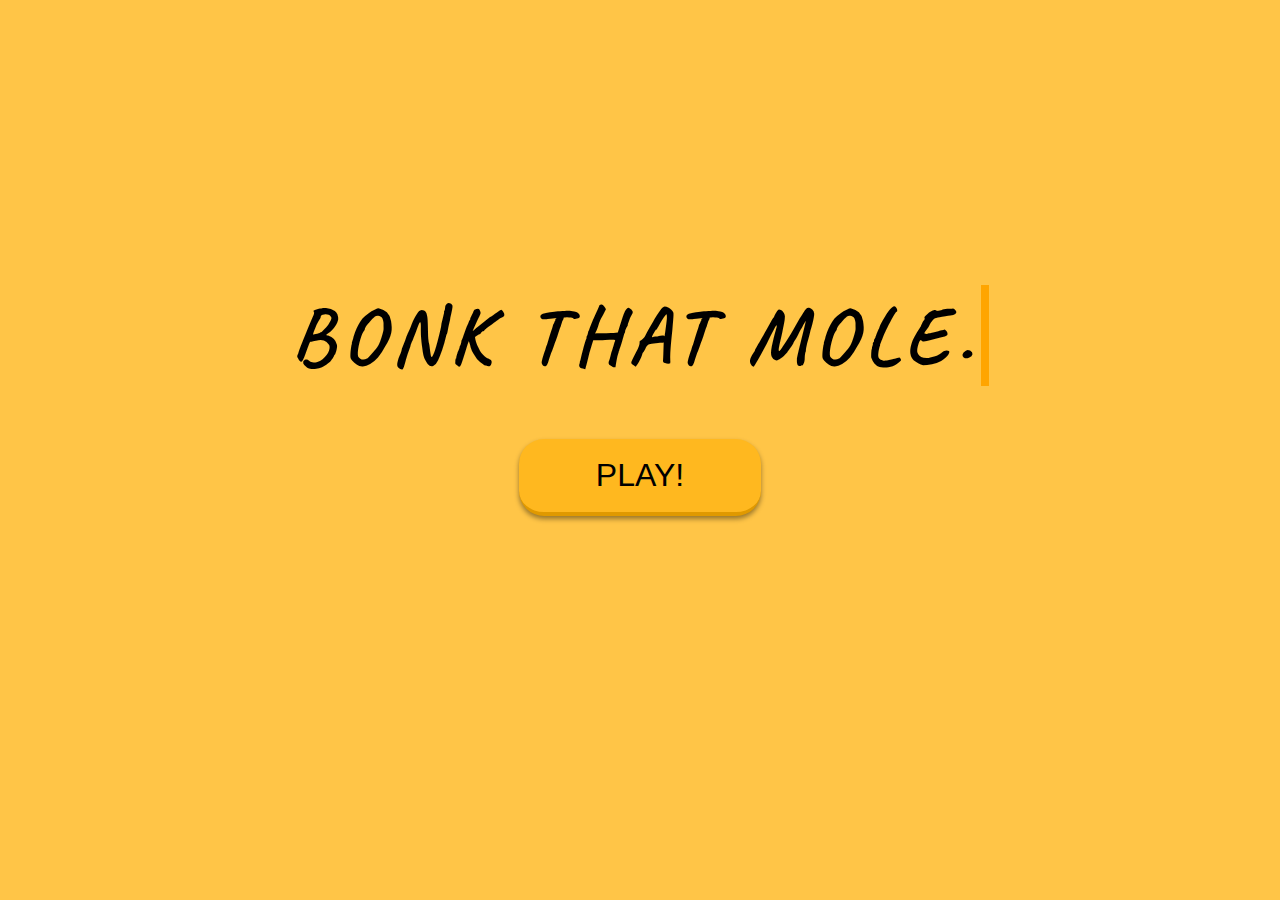
<file: index.html>
<!DOCTYPE html>
<html lang="en">
<head>
    <meta charset="UTF-8">
    <meta name="viewport" content="width=device-width, initial-scale=1.0">
    <title>Getok TIKUS!</title>
    <link rel="stylesheet" href="css/style.css">
    <link rel="stylesheet" href="css/styleindex.css">
    <link rel="shortcut icon" href="img/icon.png" type="image/x-icon">
    <!-- font -->
    <link rel="preconnect" href="https://fonts.googleapis.com">
    <link rel="preconnect" href="https://fonts.gstatic.com" crossorigin>
    <link href="https://fonts.googleapis.com/css2?family=Caveat:wght@400..700&display=swap" rel="stylesheet">
</head>
<body>
    <!-- main program -->
    <main id="contentTrue">
        <h1>BONK THAT MOLE.</h1>
        <button id="playButton">PLAY!</button>
    </main>
    <!-- main program end -->

    <div id="contentFalse">
        <h2>PLEASE OPEN IN DESKTOP</h2>
    </div>

    <!-- js -->
    <script src="js/scriptindex.js"></script>
</body>
</html>
</file>
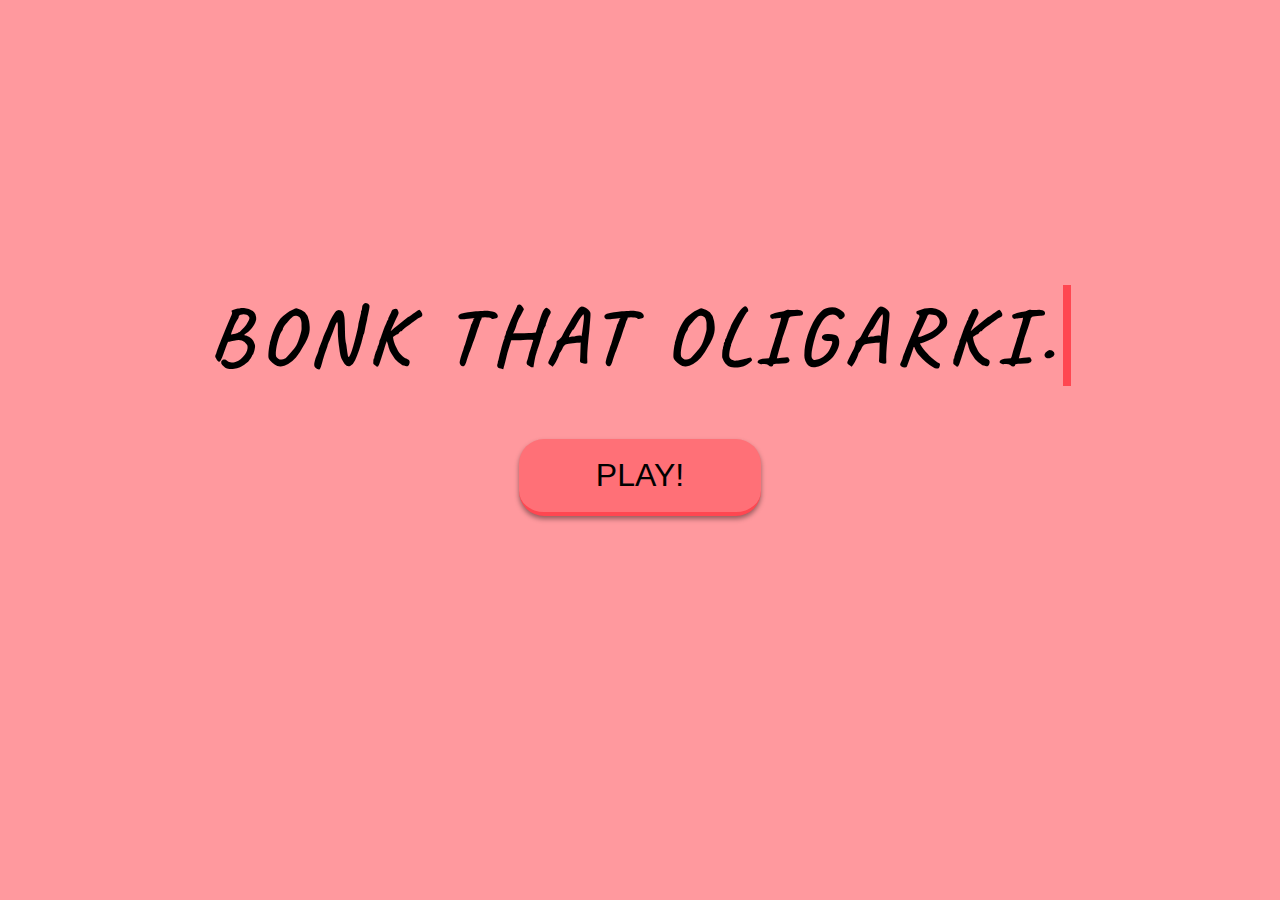
<file: page/hardHome.html>
<!DOCTYPE html>
<html lang="en">
<head>
    <meta charset="UTF-8">
    <meta name="viewport" content="width=device-width, initial-scale=1.0">
    <title>PUKUL OLIGARKI!</title>
    <link rel="stylesheet" href="../css/style.css">
    <link rel="stylesheet" href="../css/styleHardHome.css">
    <link rel="shortcut icon" href="../img/icon.png" type="image/x-icon">
    <!-- font -->
    <link rel="preconnect" href="https://fonts.googleapis.com">
    <link rel="preconnect" href="https://fonts.gstatic.com" crossorigin>
    <link href="https://fonts.googleapis.com/css2?family=Caveat:wght@400..700&display=swap" rel="stylesheet">
</head>
<body>
    <!-- main program -->
    <main id="contentTrue">
        <h1>BONK THAT OLIGARKI.</h1>
        <button id="playButton">PLAY!</button>
    </main>
    <!-- main program end -->

    <div id="contentFalse">
        <h2>PLEASE OPEN IN DESKTOP</h2>
    </div>

    <!-- js -->
    <script src="../js/scriptHardHome.js"></script>
</body>
</html>
</file>
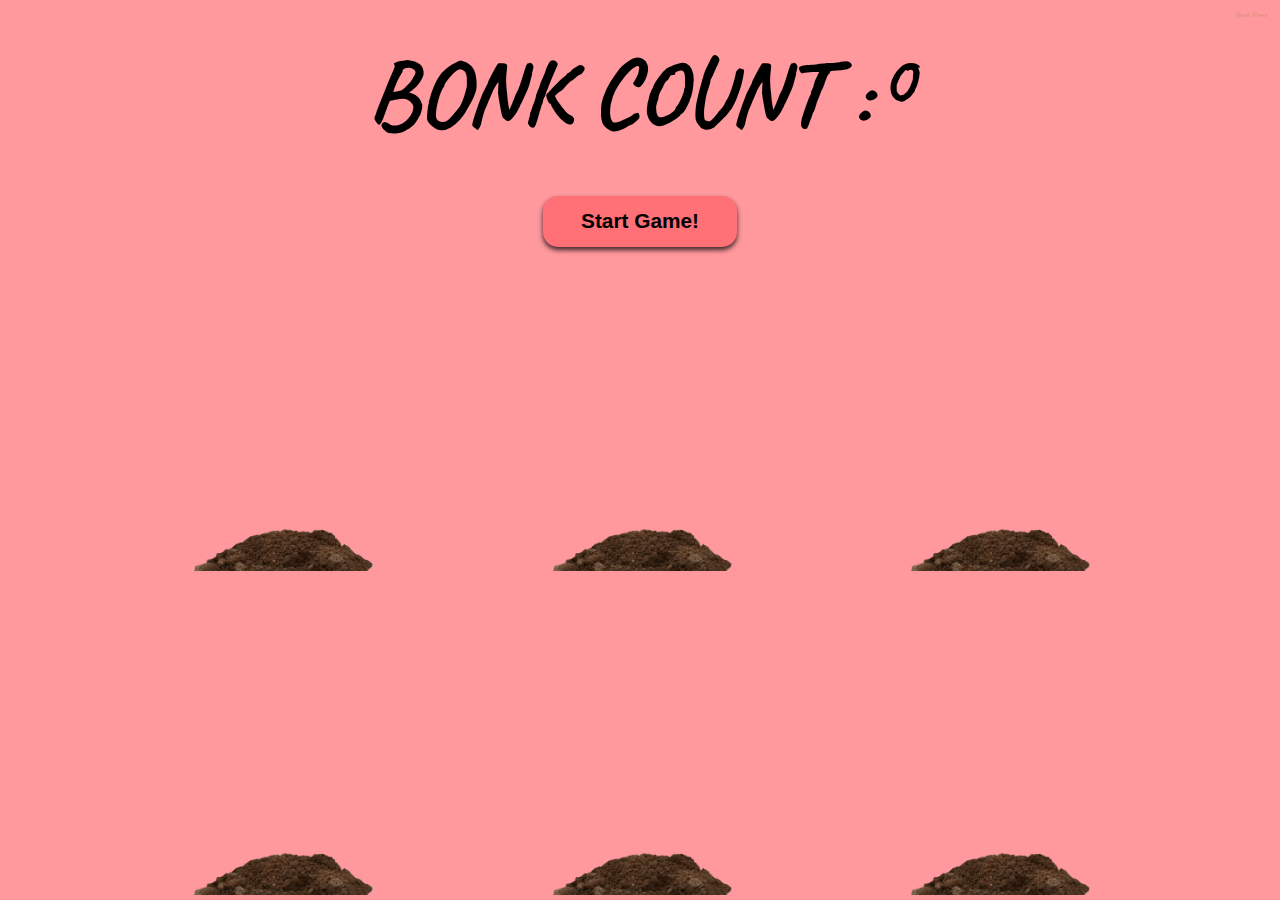
<file: page/hardMain.html>
<!DOCTYPE html>
<html lang="en">
<head>
    <meta charset="UTF-8">
    <meta name="viewport" content="width=device-width, initial-scale=1.0">
    <title>Let's Play</title>
    <link rel="stylesheet" href="../css/style.css">
    <link rel="stylesheet" href="../css/styleHardMain.css">
    <link rel="shortcut icon" href="../img/icon.png" type="image/x-icon">
    <!-- font -->
    <link rel="preconnect" href="https://fonts.googleapis.com">
    <link rel="preconnect" href="https://fonts.gstatic.com" crossorigin>
    <link href="https://fonts.googleapis.com/css2?family=Caveat:wght@400..700&display=swap" rel="stylesheet">
</head>
<body>
    <!-- header -->
    <header>
        <a href="../index.html">Back Home</a>
    </header>
    <!-- header end -->

    <!-- main -->
    <main id="contentTrue">
        <article>
            <h1>BONK COUNT :</h1>
            <h2 class="scoreBoard">0</h2>
        </article>

        <button type="button" class="btn-play" onclick="startGame()">Start Game!</button>
            
        <section>
            <div class="dirt">
                <div class="mole"></div>
            </div>
            <div class="dirt">
                <div class="mole"></div>
            </div>
            <div class="dirt">
                <div class="mole"></div>
            </div>
            <div class="dirt">
                <div class="mole"></div>
            </div>
            <div class="dirt">
                <div class="mole"></div>
            </div>
            <div class="dirt">
                <div class="mole"></div>
            </div>
        </section>
    </main>

    <div id="contentFalse">
        <h2>PLEASE OPEN IN DESKTOP</h2>
    </div>

    <!-- audio -->
    <audio src="../audio/YNTKS.mp3" id="yntks"></audio>
    <!-- js -->
    <script src="../js/scriptHardMain.js"></script>
</body>
</html>
</file>
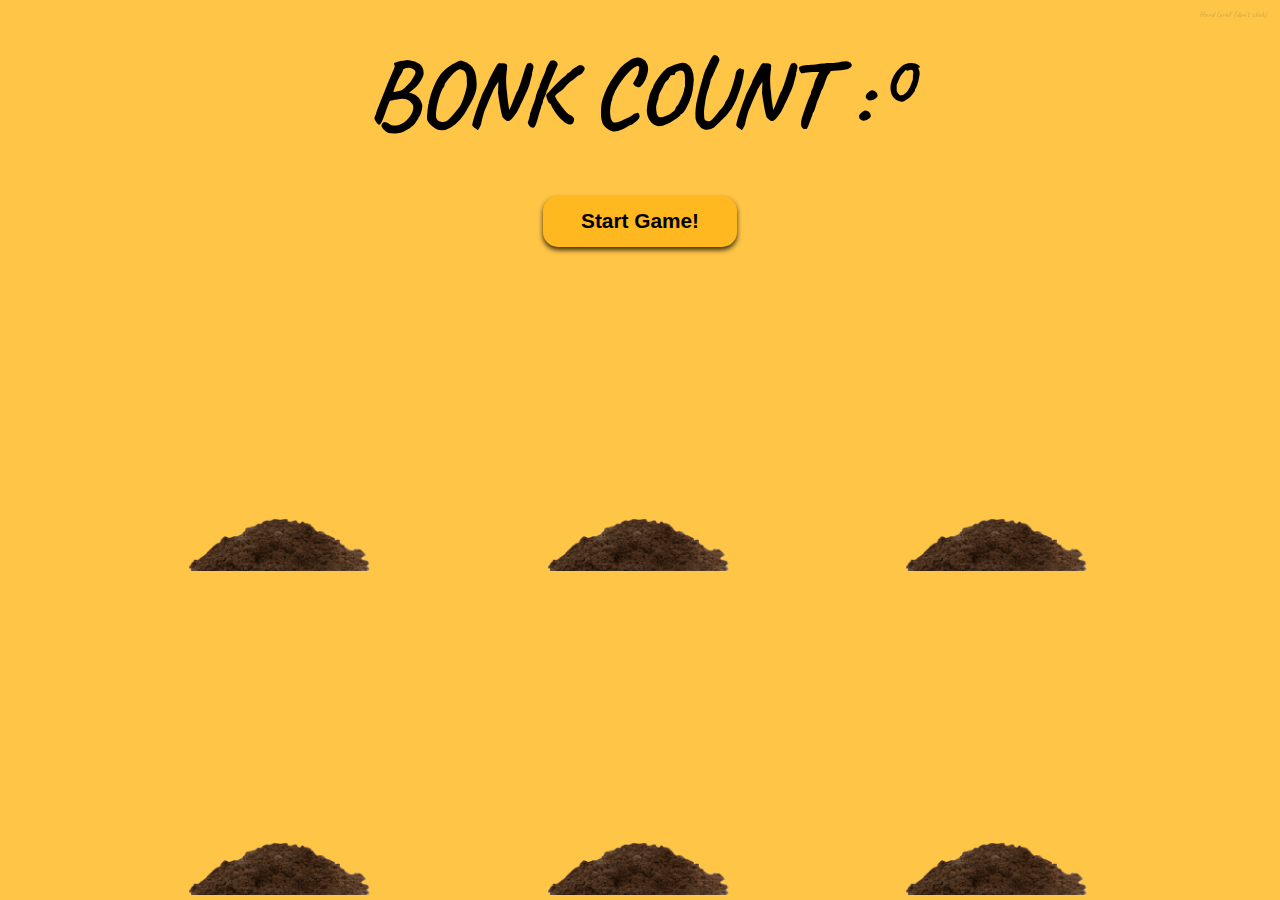
<file: page/main.html>
<!DOCTYPE html>
<html lang="en">
<head>
    <meta charset="UTF-8">
    <meta name="viewport" content="width=device-width, initial-scale=1.0">
    <title>Let's Play</title>
    <link rel="stylesheet" href="../css/style.css">
    <link rel="stylesheet" href="../css/stylemain.css">
    <link rel="shortcut icon" href="../img/icon.png" type="image/x-icon">
    <!-- font -->
    <link rel="preconnect" href="https://fonts.googleapis.com">
    <link rel="preconnect" href="https://fonts.gstatic.com" crossorigin>
    <link href="https://fonts.googleapis.com/css2?family=Caveat:wght@400..700&display=swap" rel="stylesheet">
</head>
<body>
    <!-- header -->
    <header>
        <a href="hardHome.html">Hard Level! (don't click)</a>
    </header>
    <!-- header end -->

    <!-- main -->
    <main id="contentTrue">
        <article>
            <h1>BONK COUNT :</h1>
            <h2 class="scoreBoard">0</h2>
        </article>

        <button type="button" class="btn-play" onclick="startGame()">Start Game!</button>
            
        <section>
            <div class="dirt">
                <div class="mole"></div>
            </div>
            <div class="dirt">
                <div class="mole"></div>
            </div>
            <div class="dirt">
                <div class="mole"></div>
            </div>
            <div class="dirt">
                <div class="mole"></div>
            </div>
            <div class="dirt">
                <div class="mole"></div>
            </div>
            <div class="dirt">
                <div class="mole"></div>
            </div>
        </section>
    </main>

    <div id="contentFalse">
        <h2>PLEASE OPEN IN DESKTOP</h2>
    </div>

    <!-- audio -->
    <audio src="../audio/Bonk.mp3" id="bonk"></audio>
    <!-- js -->
    <script src="../js/scriptmain.js"></script>
</body>
</html>
</file>
<file: css/style.css>
body {
    background-color: #FFC547;
    font-family: "Caveat", cursive;
    font-weight: 700;
    margin: 0;
}

@media (min-width: 768px) {
    #contentFalse {
      display: none;
    }
}

@media (max-width: 767px) {
    #contentTrue {
      display: none;
    }

    #contentFalse {
        font-size: 4rem;
        text-align: center;
        margin-top: 30%;
    }
}
</file>
<file: css/styleindex.css>
main {
    display: flex;
    height: 83vh;
    flex-direction: column;
    align-items: center;
    justify-content: center;
}

/* H1 */
main h1 {
    font-size: 5rem;
}

@keyframes typing {
    from { width: 0 }
    to { width: 48% }
}

@keyframes blink-caret {
    from, to { border-color: transparent }
    50% { border-color: orange }
}

main h1 {
    color: #000;
    font-family: inherit;
    overflow: hidden;
    border-right: .10em solid orange;
    white-space: nowrap;
    letter-spacing: .11em;
    animation: 
    typing 2s steps(30, end),
    blink-caret .5s step-end infinite;
}
/* H1 END */

/* BUTTON */
main button {
    padding: 2vh 6vw;
    border: none;
    background-color: #FFB81F;
    border-radius: 25px;
    font-size: 2rem;
    text-decoration: none;
    color: #000;
    animation: show 3s ease forwards;
    border-bottom: 4px solid #E09900;
    transition: 0.3s;
    box-shadow: 0px 3px 5px 0px rgba(0, 0, 0, 0.4);
}

@keyframes show {
    0% {
      opacity: 0; /* Tampilkan layer pada awal animasi */
    }
    100% {
      opacity: 1; /* Sembunyikan layer pada akhir animasi */
    }
}

button:hover {
    box-shadow: 0 0 rgba(0, 0, 0, 0.4);
    border-bottom-width: 2px;
    transform: translateY(2px);
    cursor: pointer;
}
/* BUTTON END */
</file>
<file: css/styleHardHome.css>
body {
    background-color: #FF999E;
}

main {
    display: flex;
    height: 83vh;
    flex-direction: column;
    align-items: center;
    justify-content: center;
}

/* H1 */
main h1 {
    font-size: 5rem;
}

@keyframes typing {
    from { width: 0 }
    to { width: 57% }
}

@keyframes blink-caret {
    from, to { border-color: transparent }
    55% { border-color: #FF4751 }
}

main h1 {
    color: #000;
    font-family: inherit;
    overflow: hidden;
    border-right: .10em solid #FF4751;
    white-space: nowrap;
    letter-spacing: .11em;
    animation: 
    typing 2s steps(30, end),
    blink-caret .5s step-end infinite;
}

@media (min-width: 768px) and (max-width: 835px) {
    main h1 {
        font-size: 3.5rem;
    }
}
/* H1 END */

/* BUTTON */
main button {
    padding: 2vh 6vw;
    border: none;
    background-color: #FF7077;
    border-radius: 25px;
    font-size: 2rem;
    text-decoration: none;
    color: #000;
    animation: show 3s ease forwards;
    border-bottom: 4px solid #FF4751;
    transition: 0.3s;
    box-shadow: 0px 3px 5px 0px rgba(0, 0, 0, 0.4);
}

@keyframes show {
    0% {
      opacity: 0; /* Tampilkan layer pada awal animasi */
    }
    100% {
      opacity: 1; /* Sembunyikan layer pada akhir animasi */
    }
}

button:hover {
    box-shadow: 0 0 rgba(0, 0, 0, 0.4);
    border-bottom-width: 2px;
    transform: translateY(2px);
    cursor: pointer;
}
/* BUTTON END */
</file>
<file: css/styleHardMain.css>
body {
    background-color: #FF999E;
}

/* header */
header {
    display: flex;
    flex-direction: row-reverse;
}

header a {
    text-decoration: none;
    margin: 1vh 1vw;
    color: #9a84485b;
    font-size: 8px;
}
/* header end */

/* button */
main .btn-play {
    display: block;
    margin: 4vh auto 0px;
    padding: 1.5vh 3vw;
    border-radius: 15px;
    border: none;
    font-size: 1.3rem;
    font-weight: 700;
    background-color: #FF7077;
    box-shadow: 0px 3px 5px 0px rgba(0, 0, 0, 0.762);
    transition: 0.3s;
}

.btn-play:hover {
    box-shadow: 0 0 rgba(0, 0, 0, 0.4);
    border-bottom-width: 2px;
    transform: translateY(2px);
    cursor: pointer;
}
/* button end */

/* main */
main article {
    display: flex;
    justify-content: center;
    font-weight: 700;
    font-size: 3rem;
}

article h1, h2 {
    margin: 0.6vh;
}

section {
    width: 80vw;
    margin: auto;
    display: flex;
    flex-wrap: wrap;
    justify-content: space-between;
    cursor: url(../img/hammer.png), auto;
}

section:active {
    cursor: url(../img/hammer2.png), auto;
}

section .dirt {
    width: 24vw;
    height: 36vh;
    position: relative;
    overflow: hidden;
}

section .dirt::after {
    content: '';
    display: block;
    width: inherit;
    height: 9vh;
    background: url(../img/dirt2.png) bottom center no-repeat;
    background-size: 60%;
    position: absolute;
    bottom: -5px;
}

.mole {
    width: 100%;
    height: 100%;
    background: url(../img/mole2.png) bottom center no-repeat;
    background-size: 42%;
    position: absolute;
    top: 220px;
    transition: top 0.3s;
}

.dirt.appear .mole {
    top: -2vh;
}
/* main end */
</file>
<file: css/stylemain.css>
/* header */
header {
    display: flex;
    flex-direction: row-reverse;
}

header a {
    text-decoration: none;
    margin: 1vh 1vw;
    color: #9a84485b;
    font-size: 8px;
}
/* header end */

/* button */
main .btn-play {
    display: block;
    margin: 4vh auto 0px;
    padding: 1.5vh 3vw;
    border-radius: 15px;
    border: none;
    font-size: 1.3rem;
    font-weight: 700;
    background-color: #FFB81F;
    box-shadow: 0px 3px 5px 0px rgba(0, 0, 0, 0.762);
    transition: 0.3s;
}

.btn-play:hover {
    box-shadow: 0 0 rgba(0, 0, 0, 0.4);
    border-bottom-width: 2px;
    transform: translateY(2px);
    cursor: pointer;
}
/* button end */

/* main */
main article {
    display: flex;
    justify-content: center;
    font-weight: 700;
    font-size: 3rem;
}

article h1, h2 {
    margin: 0.6vh;
}

section {
    width: 80vw;
    margin: auto;
    display: flex;
    flex-wrap: wrap;
    justify-content: space-between;
    cursor: url(../img/hammer.png), auto;
}

section:active {
    cursor: url(../img/hammer2.png), auto;
}

section .dirt {
    width: 24vw;
    height: 36vh;
    position: relative;
    overflow: hidden;
}

section .dirt::after {
    content: '';
    display: block;
    width: inherit;
    height: 9vh;
    background: url(../img/dirt1.png) bottom center no-repeat;
    background-size: 60%;
    position: absolute;
    bottom: -5px;
}

.mole {
    width: 100%;
    height: 100%;
    background: url(../img/mole1.png) bottom center no-repeat;
    background-size: 42%;
    position: absolute;
    top: 220px;
    transition: top 0.3s;
}

.dirt.appear .mole {
    top: 0;
}
/* main end */
</file>
